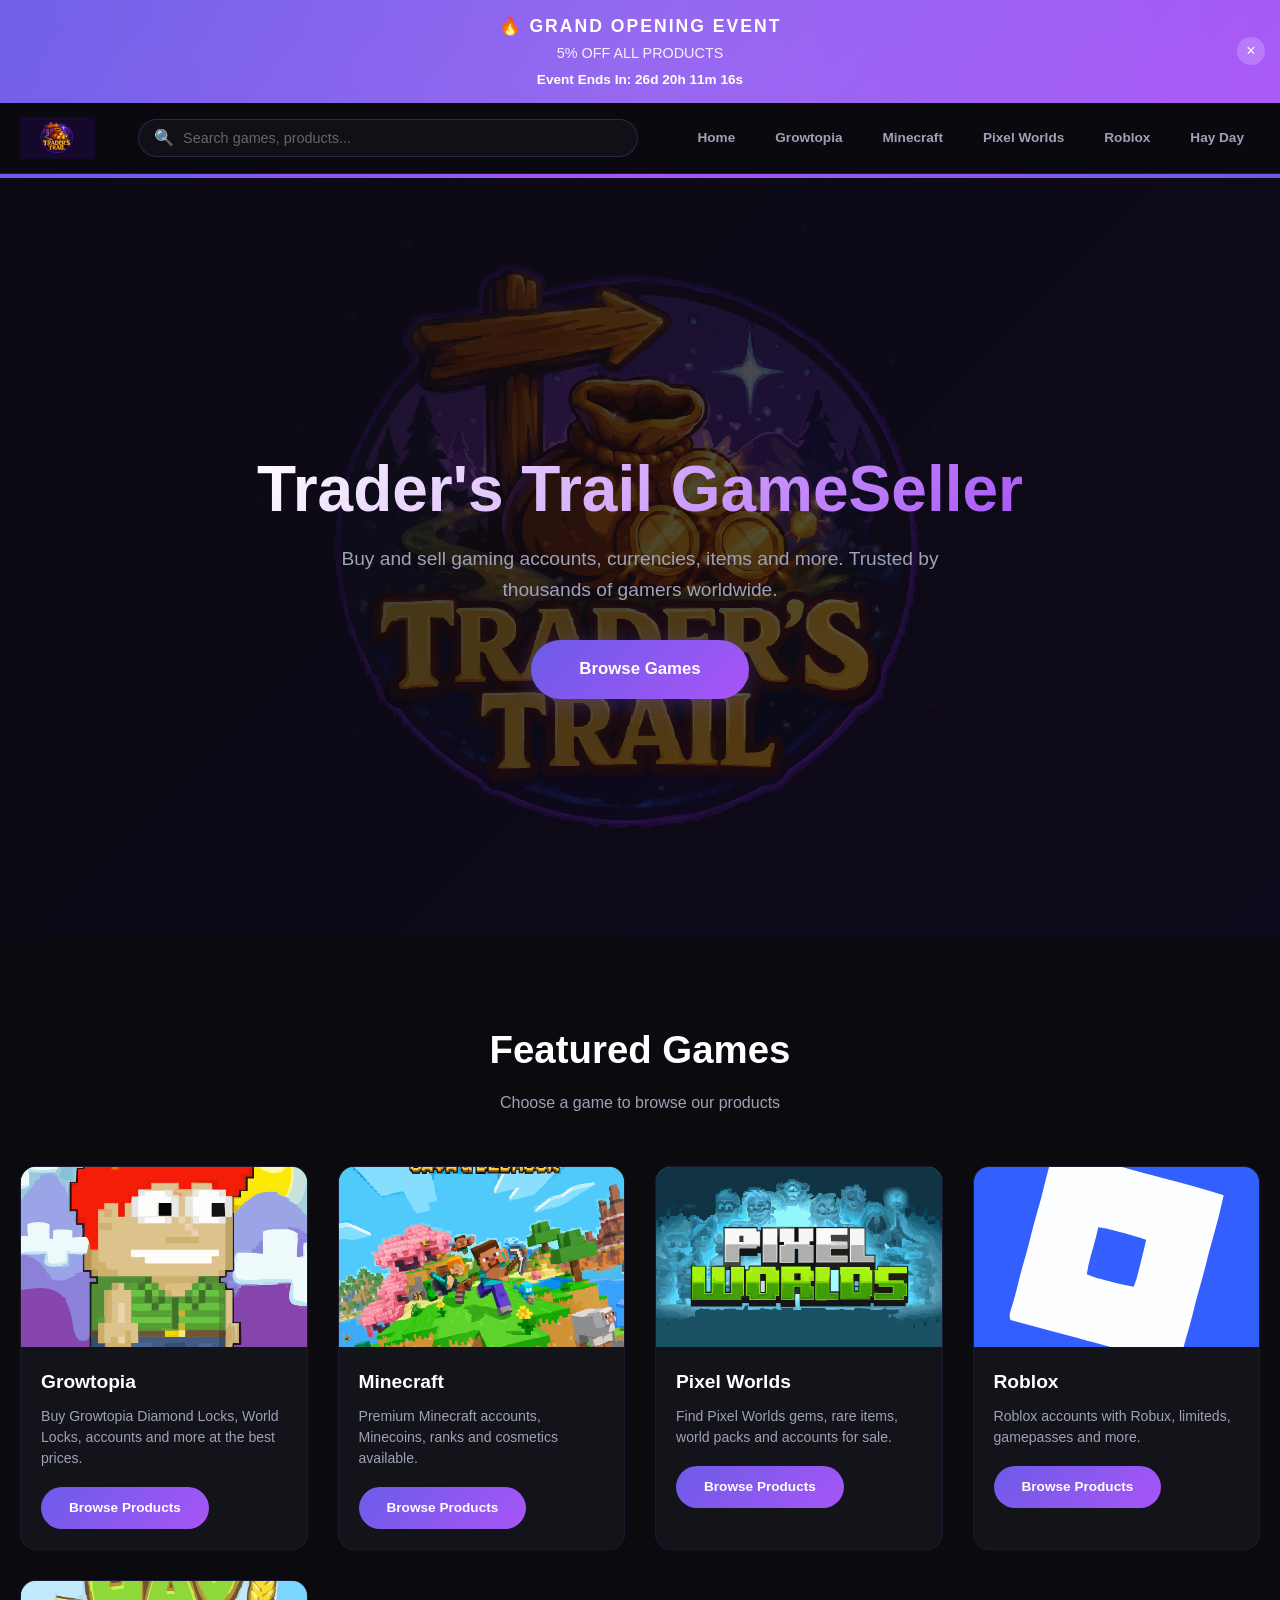
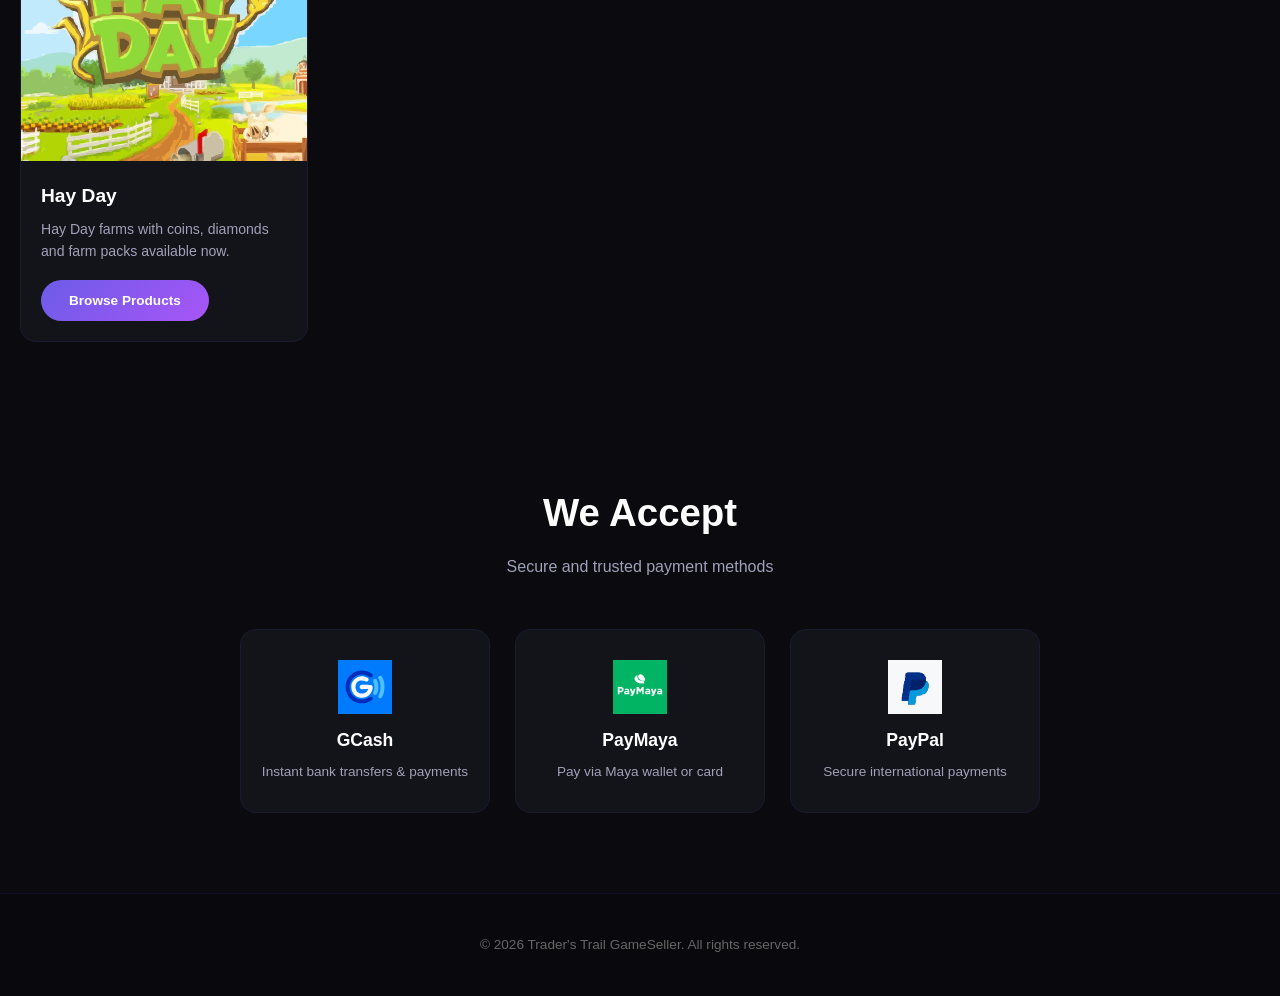
<file: index.html>
<!DOCTYPE html>
<html lang="en">
<head>
  <meta charset="UTF-8">
  <meta name="viewport" content="width=device-width, initial-scale=1.0">
  <title>Trader's Trail GameSeller</title>
  <link rel="stylesheet" href="css/style.css">
</head>
<body>

  <!-- All content is generated by script.js on page load -->

  <script src="js/script.js"></script>
</body>
</html>
</file>
<file: css/style.css>
/* ========================================
   RESET & BASE STYLES
   ======================================== */

*, *::before, *::after {
  margin: 0;
  padding: 0;
  box-sizing: border-box;
}

html {
  scroll-behavior: smooth;
  font-size: 16px;
}

body {
  font-family: 'Segoe UI', Tahoma, Geneva, Verdana, sans-serif;
  background-color: #0a0a0f;
  color: #ffffff;
  min-height: 100vh;
  line-height: 1.6;
}

a {
  text-decoration: none;
  color: inherit;
}

ul {
  list-style: none;
}

img {
  max-width: 100%;
  display: block;
}

button {
  cursor: pointer;
  border: none;
  outline: none;
  font-family: inherit;
}

/* ========================================
   EVENT BANNER
   ======================================== */

.event-banner {
  background: linear-gradient(135deg, #6c5ce7, #a855f7, #6c5ce7);
  background-size: 200% 200%;
  animation: gradientShift 4s ease infinite;
  padding: 12px 20px;
  text-align: center;
  position: relative;
  overflow: hidden;
  display: none;
}

.event-banner.active {
  display: block;
}

.event-banner::before {
  content: '';
  position: absolute;
  top: -50%;
  left: -50%;
  width: 200%;
  height: 200%;
  background: radial-gradient(circle, rgba(255,255,255,0.1) 0%, transparent 70%);
  animation: shimmer 3s ease-in-out infinite;
}

.event-banner-title {
  font-size: 1.1rem;
  font-weight: 800;
  text-transform: uppercase;
  letter-spacing: 2px;
  position: relative;
  z-index: 1;
}

.event-banner-discount {
  font-size: 0.9rem;
  opacity: 0.9;
  margin-top: 2px;
  position: relative;
  z-index: 1;
}

.event-banner-timer {
  font-size: 0.85rem;
  font-weight: 600;
  margin-top: 4px;
  position: relative;
  z-index: 1;
  font-variant-numeric: tabular-nums;
}

.event-banner-close {
  position: absolute;
  right: 15px;
  top: 50%;
  transform: translateY(-50%);
  background: rgba(255,255,255,0.2);
  border: none;
  color: #fff;
  width: 28px;
  height: 28px;
  border-radius: 50%;
  font-size: 1rem;
  cursor: pointer;
  z-index: 2;
  transition: background 0.3s;
}

.event-banner-close:hover {
  background: rgba(255,255,255,0.35);
}

/* ========================================
   NAVBAR
   ======================================== */

.navbar {
  position: sticky;
  top: 0;
  z-index: 1000;
  background: rgba(10, 10, 15, 0.95);
  backdrop-filter: blur(10px);
  border-bottom: 1px solid rgba(108, 92, 231, 0.2);
  padding: 0 20px;
  transition: box-shadow 0.3s;
}

.navbar.scrolled {
  box-shadow: 0 4px 30px rgba(108, 92, 231, 0.15);
}

.navbar-inner {
  max-width: 1400px;
  margin: 0 auto;
  display: flex;
  align-items: center;
  justify-content: space-between;
  height: 70px;
  gap: 20px;
}

.navbar-logo {
  display: flex;
  align-items: center;
  flex-shrink: 0;
}

.navbar-logo img {
  height: 42px;
  width: auto;
}

.navbar-search {
  flex: 1;
  max-width: 500px;
  position: relative;
}

.navbar-search input {
  width: 100%;
  padding: 10px 16px 10px 44px;
  border-radius: 25px;
  border: 1px solid rgba(108, 92, 231, 0.3);
  background: rgba(19, 19, 26, 0.8);
  color: #fff;
  font-size: 0.9rem;
  transition: all 0.3s;
  outline: none;
}

.navbar-search input:focus {
  border-color: #6c5ce7;
  box-shadow: 0 0 20px rgba(108, 92, 231, 0.2);
  background: rgba(19, 19, 26, 1);
}

.navbar-search input::placeholder {
  color: #666;
}

.navbar-search-icon {
  position: absolute;
  left: 16px;
  top: 50%;
  transform: translateY(-50%);
  color: #666;
  font-size: 1rem;
  pointer-events: none;
}

.search-results {
  position: absolute;
  top: calc(100% + 8px);
  left: 0;
  right: 0;
  background: #13131a;
  border: 1px solid rgba(108, 92, 231, 0.3);
  border-radius: 12px;
  overflow: hidden;
  display: none;
  z-index: 100;
  box-shadow: 0 10px 40px rgba(0,0,0,0.5);
}

.search-results.active {
  display: block;
}

.search-result-item {
  padding: 12px 16px;
  display: flex;
  align-items: center;
  gap: 12px;
  cursor: pointer;
  transition: background 0.2s;
  border-bottom: 1px solid rgba(255,255,255,0.05);
}

.search-result-item:last-child {
  border-bottom: none;
}

.search-result-item:hover {
  background: rgba(108, 92, 231, 0.1);
}

.search-result-item img {
  width: 36px;
  height: 36px;
  border-radius: 8px;
  object-fit: cover;
}

.search-result-item .result-name {
  font-size: 0.9rem;
  font-weight: 600;
}

.search-result-item .result-type {
  font-size: 0.75rem;
  color: #888;
}

.search-no-results {
  padding: 20px;
  text-align: center;
  color: #888;
  font-size: 0.9rem;
}

.navbar-links {
  display: flex;
  align-items: center;
  gap: 8px;
  flex-shrink: 0;
}

.navbar-links a {
  padding: 8px 16px;
  border-radius: 20px;
  font-size: 0.85rem;
  font-weight: 600;
  color: #a0a0b8;
  transition: all 0.3s;
  white-space: nowrap;
}

.navbar-links a:hover {
  color: #fff;
  background: rgba(108, 92, 231, 0.15);
}

.navbar-toggle {
  display: none;
  flex-direction: column;
  gap: 5px;
  cursor: pointer;
  padding: 5px;
  background: none;
  border: none;
}

.navbar-toggle span {
  width: 26px;
  height: 2px;
  background: #fff;
  border-radius: 2px;
  transition: all 0.3s;
}

/* ========================================
   HERO SECTION
   ======================================== */

.hero {
  min-height: 85vh;
  display: flex;
  align-items: center;
  justify-content: center;
  text-align: center;
  padding: 100px 20px 60px;
  position: relative;
  overflow: hidden;
  background-size: cover;
  background-position: center;
  background-repeat: no-repeat;
}

.hero::before {
  content: '';
  position: absolute;
  inset: 0;
  background: linear-gradient(135deg, rgba(10,10,15,0.85) 0%, rgba(10,10,15,0.6) 100%);
  z-index: 1;
}

.hero::after {
  content: '';
  position: absolute;
  top: 0;
  left: 0;
  right: 0;
  height: 4px;
  background: linear-gradient(90deg, #6c5ce7, #a855f7, #6c5ce7);
  z-index: 2;
}

.hero-content {
  position: relative;
  z-index: 2;
  max-width: 800px;
  animation: fadeInUp 1s ease;
}

.hero-content h1 {
  font-size: clamp(2.2rem, 6vw, 4rem);
  font-weight: 900;
  line-height: 1.1;
  margin-bottom: 20px;
  background: linear-gradient(135deg, #fff, #a855f7);
  -webkit-background-clip: text;
  -webkit-text-fill-color: transparent;
  background-clip: text;
}

.hero-content p {
  font-size: clamp(1rem, 2vw, 1.2rem);
  color: #a0a0b8;
  margin-bottom: 35px;
  max-width: 600px;
  margin-left: auto;
  margin-right: auto;
}

.hero-btn {
  display: inline-block;
  padding: 16px 48px;
  border-radius: 30px;
  background: linear-gradient(135deg, #6c5ce7, #a855f7);
  color: #fff;
  font-size: 1.05rem;
  font-weight: 700;
  transition: all 0.3s;
  box-shadow: 0 4px 25px rgba(108, 92, 231, 0.3);
  border: none;
  cursor: pointer;
}

.hero-btn:hover {
  transform: translateY(-3px);
  box-shadow: 0 8px 40px rgba(108, 92, 231, 0.5);
}

/* ========================================
   SECTION TITLES
   ======================================== */

.section-title {
  text-align: center;
  font-size: clamp(1.6rem, 4vw, 2.4rem);
  font-weight: 800;
  margin-bottom: 10px;
}

.section-subtitle {
  text-align: center;
  color: #a0a0b8;
  font-size: 1rem;
  margin-bottom: 50px;
}

/* ========================================
   GAMES SECTION
   ======================================== */

.games-section {
  padding: 80px 20px;
  max-width: 1400px;
  margin: 0 auto;
}

.games-grid {
  display: grid;
  grid-template-columns: repeat(auto-fit, minmax(240px, 1fr));
  gap: 30px;
}

.game-card {
  background: #13131a;
  border-radius: 16px;
  overflow: hidden;
  transition: all 0.4s;
  border: 1px solid rgba(108, 92, 231, 0.1);
  position: relative;
}

.game-card:hover {
  transform: translateY(-8px);
  border-color: rgba(108, 92, 231, 0.4);
  box-shadow: 0 10px 40px rgba(108, 92, 231, 0.2);
}

.game-card-image {
  width: 100%;
  height: 180px;
  object-fit: cover;
  display: block;
}

.game-card-body {
  padding: 20px;
}

.game-card-body h3 {
  font-size: 1.2rem;
  font-weight: 700;
  margin-bottom: 8px;
}

.game-card-body p {
  color: #a0a0b8;
  font-size: 0.88rem;
  margin-bottom: 18px;
  line-height: 1.5;
}

.game-card-btn {
  display: inline-block;
  padding: 10px 28px;
  border-radius: 25px;
  background: linear-gradient(135deg, #6c5ce7, #a855f7);
  color: #fff;
  font-size: 0.85rem;
  font-weight: 600;
  transition: all 0.3s;
  border: none;
  cursor: pointer;
}

.game-card-btn:hover {
  transform: translateY(-2px);
  box-shadow: 0 5px 20px rgba(108, 92, 231, 0.4);
}

/* ========================================
   GAME PAGE SPECIFIC
   ======================================== */

.game-header {
  padding: 120px 20px 60px;
  text-align: center;
  position: relative;
  overflow: hidden;
  background-size: cover;
  background-position: center;
}

.game-header::before {
  content: '';
  position: absolute;
  inset: 0;
  background: linear-gradient(135deg, rgba(10,10,15,0.9) 0%, rgba(10,10,15,0.7) 100%);
  z-index: 1;
}

.game-header-content {
  position: relative;
  z-index: 2;
}

.game-header-content h1 {
  font-size: clamp(2rem, 5vw, 3.2rem);
  font-weight: 900;
  margin-bottom: 10px;
}

.game-header-content p {
  color: #a0a0b8;
  font-size: 1.1rem;
  max-width: 600px;
  margin: 0 auto;
}

.products-section {
  padding: 60px 20px 80px;
  max-width: 1400px;
  margin: 0 auto;
}

.products-grid {
  display: grid;
  grid-template-columns: repeat(auto-fit, minmax(280px, 1fr));
  gap: 25px;
}

.product-card {
  background: #13131a;
  border-radius: 16px;
  overflow: hidden;
  transition: all 0.4s;
  border: 1px solid rgba(108, 92, 231, 0.1);
  opacity: 0;
  transform: translateY(30px);
  animation: fadeInUp 0.6s ease forwards;
}

.product-card:nth-child(1) { animation-delay: 0.05s; }
.product-card:nth-child(2) { animation-delay: 0.1s; }
.product-card:nth-child(3) { animation-delay: 0.15s; }
.product-card:nth-child(4) { animation-delay: 0.2s; }
.product-card:nth-child(5) { animation-delay: 0.25s; }
.product-card:nth-child(6) { animation-delay: 0.3s; }

.product-card:hover {
  transform: translateY(-6px);
  border-color: rgba(108, 92, 231, 0.4);
  box-shadow: 0 10px 40px rgba(108, 92, 231, 0.2);
}

.product-card-image {
  width: 100%;
  height: 160px;
  object-fit: cover;
  display: block;
}

.product-card-body {
  padding: 20px;
}

.product-sold {
  font-size: 0.8rem;
  color: #00cec9;
  font-weight: 600;
  margin-bottom: 6px;
}

.product-card-body h3 {
  font-size: 1.1rem;
  font-weight: 700;
  margin-bottom: 6px;
}

.product-card-body > p {
  color: #a0a0b8;
  font-size: 0.85rem;
  margin-bottom: 16px;
  line-height: 1.5;
}

.product-pricing {
  display: flex;
  align-items: center;
  gap: 12px;
  margin-bottom: 16px;
}

.product-original-price {
  color: #666;
  font-size: 0.9rem;
  text-decoration: line-through;
}

.product-sale-price {
  font-size: 1.3rem;
  font-weight: 800;
  color: #6c5ce7;
}

.product-php-price {
  font-size: 0.85rem;
  color: #a0a0b8;
  font-weight: 600;
  display: block;
  margin-top: 2px;
}

.product-buy-btn {
  width: 100%;
  padding: 12px;
  border-radius: 12px;
  background: linear-gradient(135deg, #6c5ce7, #a855f7);
  color: #fff;
  font-size: 0.95rem;
  font-weight: 700;
  transition: all 0.3s;
  border: none;
  cursor: pointer;
}

.product-buy-btn:hover {
  transform: translateY(-2px);
  box-shadow: 0 5px 25px rgba(108, 92, 231, 0.4);
}

.product-badge {
  display: inline-block;
  padding: 4px 12px;
  border-radius: 20px;
  font-size: 0.75rem;
  font-weight: 700;
  text-transform: uppercase;
  letter-spacing: 0.5px;
  margin-bottom: 10px;
}

.badge-popular {
  background: rgba(108, 92, 231, 0.2);
  color: #a855f7;
}

.badge-new {
  background: rgba(0, 206, 201, 0.2);
  color: #00cec9;
}

.badge-sale {
  background: rgba(253, 121, 168, 0.2);
  color: #fd79a8;
}

/* ========================================
   PAYMENT METHODS
   ======================================== */

.payment-section {
  padding: 60px 20px 80px;
  max-width: 1400px;
  margin: 0 auto;
}

.payment-grid {
  display: grid;
  grid-template-columns: repeat(auto-fit, minmax(200px, 1fr));
  gap: 25px;
  max-width: 800px;
  margin: 0 auto;
}

.payment-card {
  background: #13131a;
  border-radius: 16px;
  padding: 30px 20px;
  text-align: center;
  border: 1px solid rgba(108, 92, 231, 0.1);
  transition: all 0.4s;
}

.payment-card:hover {
  transform: translateY(-5px);
  border-color: rgba(108, 92, 231, 0.4);
  box-shadow: 0 10px 40px rgba(108, 92, 231, 0.2);
}

.payment-logo {
  width: 80px;
  height: 54px;
  object-fit: contain;
  margin: 0 auto 12px;
  border-radius: 8px;
}

.payment-card h3 {
  font-size: 1.1rem;
  font-weight: 700;
  margin-bottom: 6px;
}

.payment-card p {
  color: #a0a0b8;
  font-size: 0.85rem;
}

/* ========================================
   FOOTER
   ======================================== */

.footer {
  background: #08080d;
  border-top: 1px solid rgba(108, 92, 231, 0.1);
  padding: 40px 20px;
  text-align: center;
}

.footer p {
  color: #666;
  font-size: 0.85rem;
}

/* ========================================
   FADE IN ANIMATIONS
   ======================================== */

.fade-in {
  opacity: 0;
  transform: translateY(30px);
  transition: all 0.7s ease;
}

.fade-in.visible {
  opacity: 1;
  transform: translateY(0);
}

@keyframes fadeInUp {
  from {
    opacity: 0;
    transform: translateY(30px);
  }
  to {
    opacity: 1;
    transform: translateY(0);
  }
}

@keyframes gradientShift {
  0%, 100% { background-position: 0% 50%; }
  50% { background-position: 100% 50%; }
}

@keyframes shimmer {
  0%, 100% { transform: translate(-50%, -50%) rotate(0deg); }
  50% { transform: translate(-30%, -30%) rotate(180deg); }
}

@keyframes glowPulse {
  0%, 100% { box-shadow: 0 0 20px rgba(108, 92, 231, 0.3); }
  50% { box-shadow: 0 0 40px rgba(108, 92, 231, 0.6); }
}

@keyframes spin {
  from { transform: rotate(0deg); }
  to { transform: rotate(360deg); }
}

/* Loading Spinner */
.loading-spinner {
  display: flex;
  justify-content: center;
  align-items: center;
  padding: 40px;
}

.loading-spinner::after {
  content: '';
  width: 40px;
  height: 40px;
  border: 3px solid rgba(108, 92, 231, 0.2);
  border-top-color: #6c5ce7;
  border-radius: 50%;
  animation: spin 0.8s linear infinite;
}

/* ========================================
   TOAST / NOTIFICATION
   ======================================== */

.toast {
  position: fixed;
  bottom: 30px;
  right: 30px;
  background: #13131a;
  border: 1px solid rgba(108, 92, 231, 0.3);
  border-radius: 12px;
  padding: 16px 24px;
  color: #fff;
  font-size: 0.9rem;
  font-weight: 600;
  box-shadow: 0 10px 40px rgba(0,0,0,0.5);
  transform: translateY(100px);
  opacity: 0;
  transition: all 0.4s;
  z-index: 9999;
}

.toast.active {
  transform: translateY(0);
  opacity: 1;
}

/* ========================================
   RESPONSIVE - TABLET & MOBILE
   ======================================== */

@media (max-width: 992px) {
  .navbar-links {
    gap: 4px;
  }

  .navbar-links a {
    padding: 6px 12px;
    font-size: 0.8rem;
  }

  .games-grid {
    grid-template-columns: repeat(auto-fit, minmax(200px, 1fr));
    gap: 20px;
  }

  .products-grid {
    grid-template-columns: repeat(auto-fit, minmax(240px, 1fr));
    gap: 20px;
  }
}

@media (max-width: 768px) {
  .navbar-links {
    display: none;
    position: absolute;
    top: 70px;
    left: 0;
    right: 0;
    background: rgba(10, 10, 15, 0.98);
    flex-direction: column;
    padding: 16px 20px;
    gap: 4px;
    border-bottom: 1px solid rgba(108, 92, 231, 0.2);
  }

  .navbar-links.open {
    display: flex;
  }

  .navbar-links a {
    padding: 12px 16px;
    width: 100%;
    border-radius: 10px;
  }

  .navbar-toggle {
    display: flex;
  }

  .navbar-search {
    max-width: 200px;
  }

  .hero {
    min-height: 60vh;
    padding: 80px 20px 40px;
  }

  .games-grid {
    grid-template-columns: repeat(auto-fit, minmax(160px, 1fr));
    gap: 16px;
  }

  .game-card-image {
    height: 140px;
  }

  .products-grid {
    grid-template-columns: 1fr;
    gap: 16px;
  }

  .event-banner {
    padding: 10px 40px 10px 16px;
  }

  .event-banner-title {
    font-size: 0.9rem;
  }

  .event-banner-discount,
  .event-banner-timer {
    font-size: 0.78rem;
  }

  .toast {
    left: 20px;
    right: 20px;
    bottom: 20px;
    text-align: center;
  }
}

@media (max-width: 480px) {
  .navbar-search {
    max-width: 140px;
  }

  .navbar-search input {
    padding: 8px 12px 8px 36px;
    font-size: 0.8rem;
  }

  .hero-content h1 {
    font-size: 1.8rem;
  }

  .hero-btn {
    padding: 14px 36px;
    font-size: 0.95rem;
  }

  .games-grid {
    grid-template-columns: 1fr 1fr;
    gap: 12px;
  }

  .game-card-image {
    height: 110px;
  }

  .game-card-body {
    padding: 14px;
  }

  .game-card-body h3 {
    font-size: 1rem;
  }

  .game-card-body p {
    font-size: 0.8rem;
  }
}
</file>
